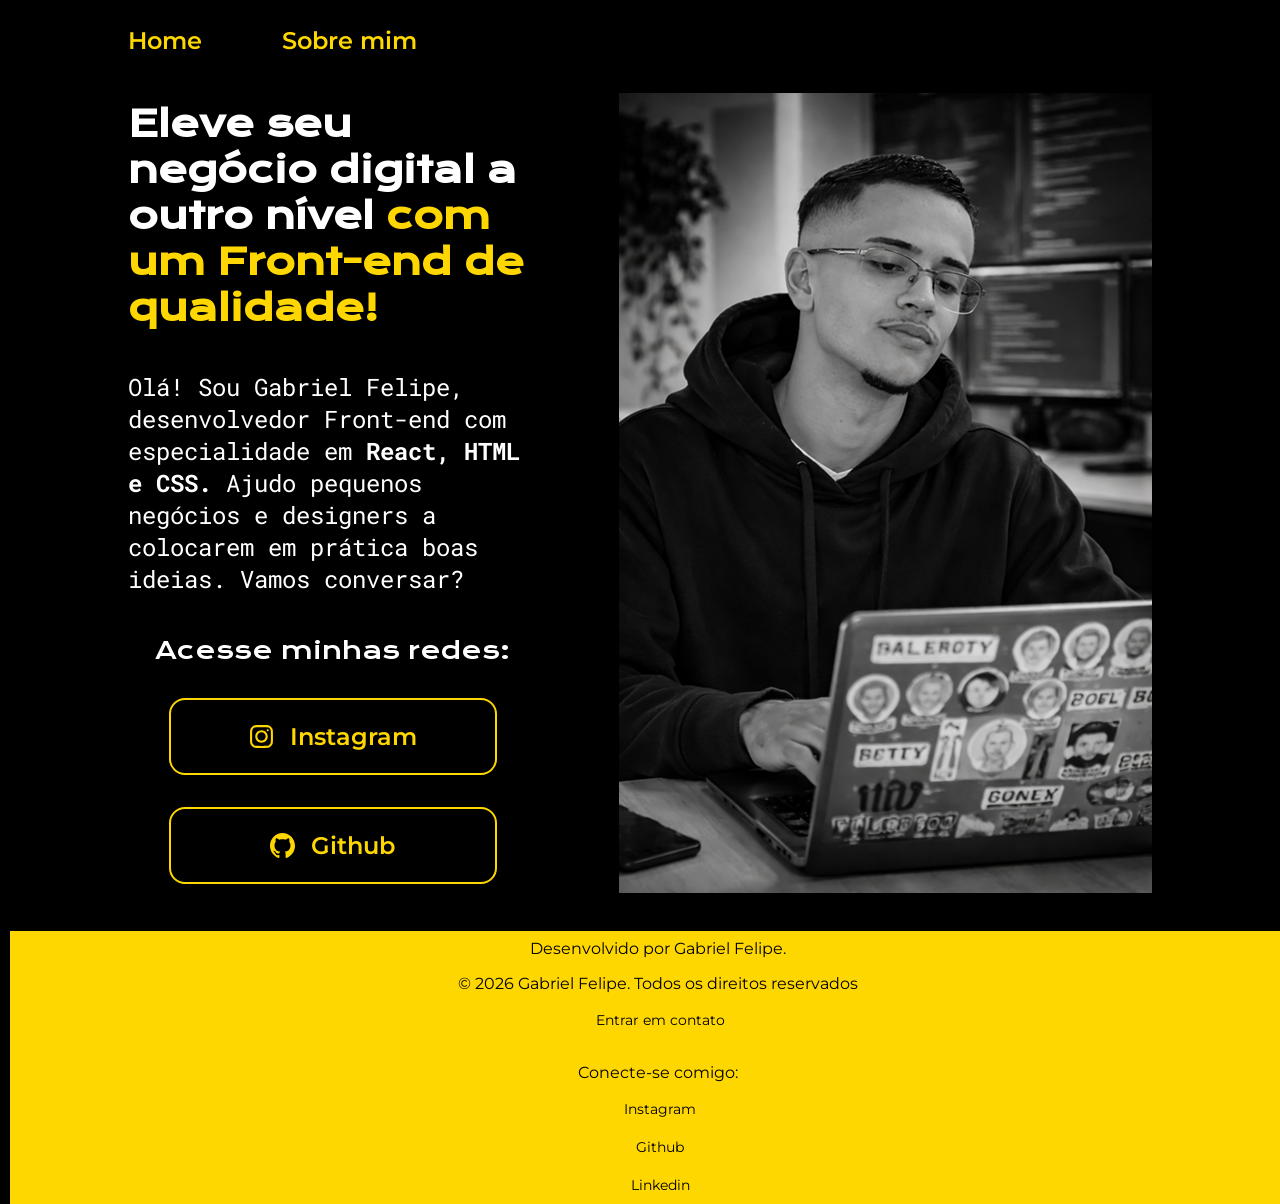
<file: index.html>
<!DOCTYPE html>
<html lang="pt-br">
<head>
    <meta charset="UTF-8">
    <meta name="viewport" content="width=device-width, initial-scale=1.0">
    <meta http-equiv="X-UA-Compatible" content="IE=edge">
    <title>Portfolio de Gabriel Felipe</title>
    <link rel="stylesheet" href="/styles/style.css">
</head>
<body>
    <header class="cabecalho">
        <nav class="cabecalho__menu">
            <a class="cabecalho__menu__link" href="index.html">Home</a>
            <a class="cabecalho__menu__link" href="about.html">Sobre mim</a>
        </nav>
    </header>
    <main class="apresentacao">
        <section class="apresentacao__conteudo">
            <h1 class="apresentacao__conteudo__titulo"> Eleve seu negócio digital a outro nível <strong class="titulo-destaque">com um Front-end de qualidade!</strong></h1>
            <p class="apresentacao__conteudo__texto">Olá! Sou Gabriel Felipe, desenvolvedor Front-end com especialidade em <strong> React, HTML e CSS.</strong> Ajudo pequenos negócios e designers a colocarem em prática boas ideias. Vamos conversar?</p>
            <div class="apresentacao__links">
                <h2 class="apresentacao__links__subtitulo">Acesse minhas redes:</h2>
                <a class="apresentacao__links__link" href="https://instagram.com/gf_2k26">
                    <img src="assets/instagram-svgrepo-com.svg" alt="icone instagram" class="icon"> 
                    Instagram
                </a>
                <a class="apresentacao__links__link" href="https://github.com/gf2k" target="_blank">
                    <img src="assets/github-142-svgrepo-com (2).svg" alt="icone github" class="icon">    
                    Github
                </a>
            </div>
        </section>
        <img src="assets/ChatGPT Image 1 de abr. de 2026, 11_09_50.png" alt="generate imagem chat gpt programador" class="img_home">
</main>
    <footer class="rodape">
        <p>Desenvolvido por Gabriel Felipe.</p>
        <p>&copy; 2026 Gabriel Felipe. Todos os direitos reservados</p>
        <!-- <p>Contato -->
            <a href="joventimgabriel@gmail.com">Entrar em contato</a>
        </p> 
        <p>Conecte-se comigo:</p>
            <a href="https://instagram.com/gf_2k26">Instagram</a>
            <a href="https://github.com/gf2k" target="_blank">Github</a>
            <a href="https://linkedin.com/in/gabriel-joventin-48b8763ba/" target="_blank">Linkedin</a>
    </footer>
</body>
</html>
</file>
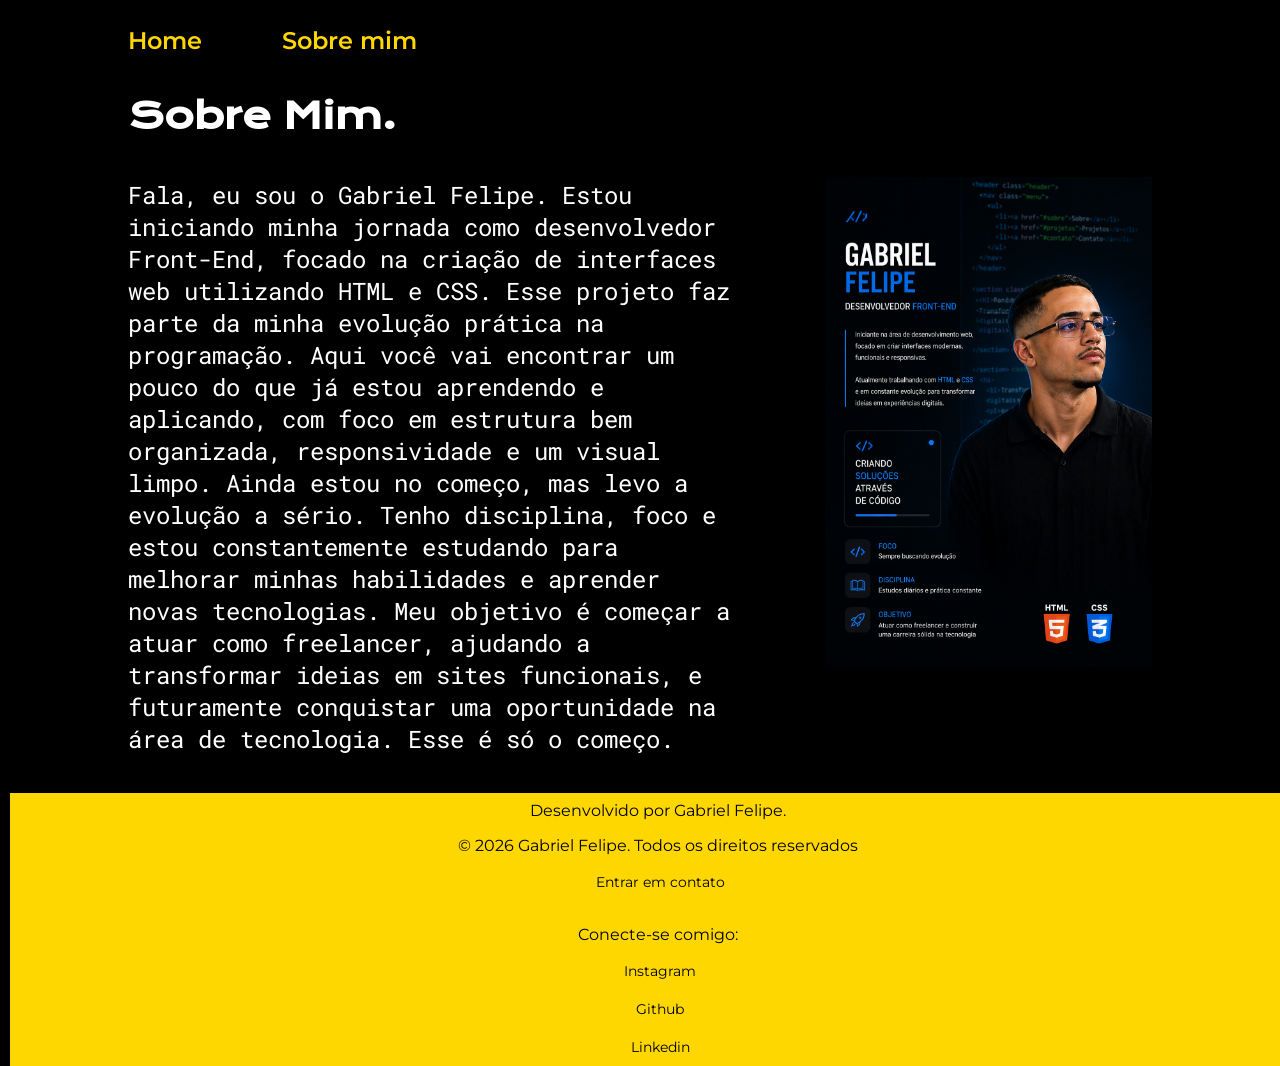
<file: about.html>
<!DOCTYPE html>
<html lang="pt-br">
<head>
    <meta charset="UTF-8">
    <meta http-equiv= "X-UA-Compatible" content= "IE=edge">
    <meta name="viewport" content="width=device-width, initial-scale=1.0">
    <title>Sobre mim</title>
    <link rel="stylesheet" href="/styles/style.css">
</head>
<body class="pagina__sobre">
    <header class="cabecalho">
        <nav class="cabecalho__menu">
            <a class="cabecalho__menu__link" href="index.html">Home</a>
            <a class="cabecalho__menu__link" href="about.html">Sobre mim</a>
        </nav>
    </header>
    <main class="apresentacao">
        <section class="teste">
        <section class="apresentacao__conteudo">
            <h1 class="apresentacao__conteudo__titulo">Sobre Mim.</h1>
            <p class="apresentacao__conteudo__texto">Fala, eu sou o Gabriel Felipe.
               Estou iniciando minha jornada como desenvolvedor Front-End, focado na criação de interfaces web utilizando HTML e CSS.
               Esse projeto faz parte da minha evolução prática na programação. Aqui você vai encontrar um pouco do que já estou aprendendo e aplicando, com foco em estrutura bem organizada, responsividade e um visual limpo.
               Ainda estou no começo, mas levo a evolução a sério. Tenho disciplina, foco e estou constantemente estudando para melhorar minhas habilidades e aprender novas tecnologias.
               Meu objetivo é começar a atuar como freelancer, ajudando a transformar ideias em sites funcionais, e futuramente conquistar uma oportunidade na área de tecnologia.
               Esse é só o começo.</p>
               </section>
        </section>
        <div class="img">
                <img src="/assets/ChatGPT GF.png" alt="chatgpt generate imagem de Gabriel">
               </div>
    </main>
    <footer class="rodape">
        <p>Desenvolvido por Gabriel Felipe.</p>
        <p>&copy; 2026 Gabriel Felipe. Todos os direitos reservados</p>
        <!-- <p>Contato -->
            <a href="joventimgabriel@gmail.com">Entrar em contato</a>
        </p> 
        <p>Conecte-se comigo:</p>
            <a href="https://instagram.com/gf_2k26">Instagram</a>
            <a href="https://github.com/gf2k" target="_blank">Github</a>
            <a href="https://linkedin.com/in/gabriel-joventin-48b8763ba/" target="_blank">Linkedin</a>
    </footer>
</body>
</html>
</file>
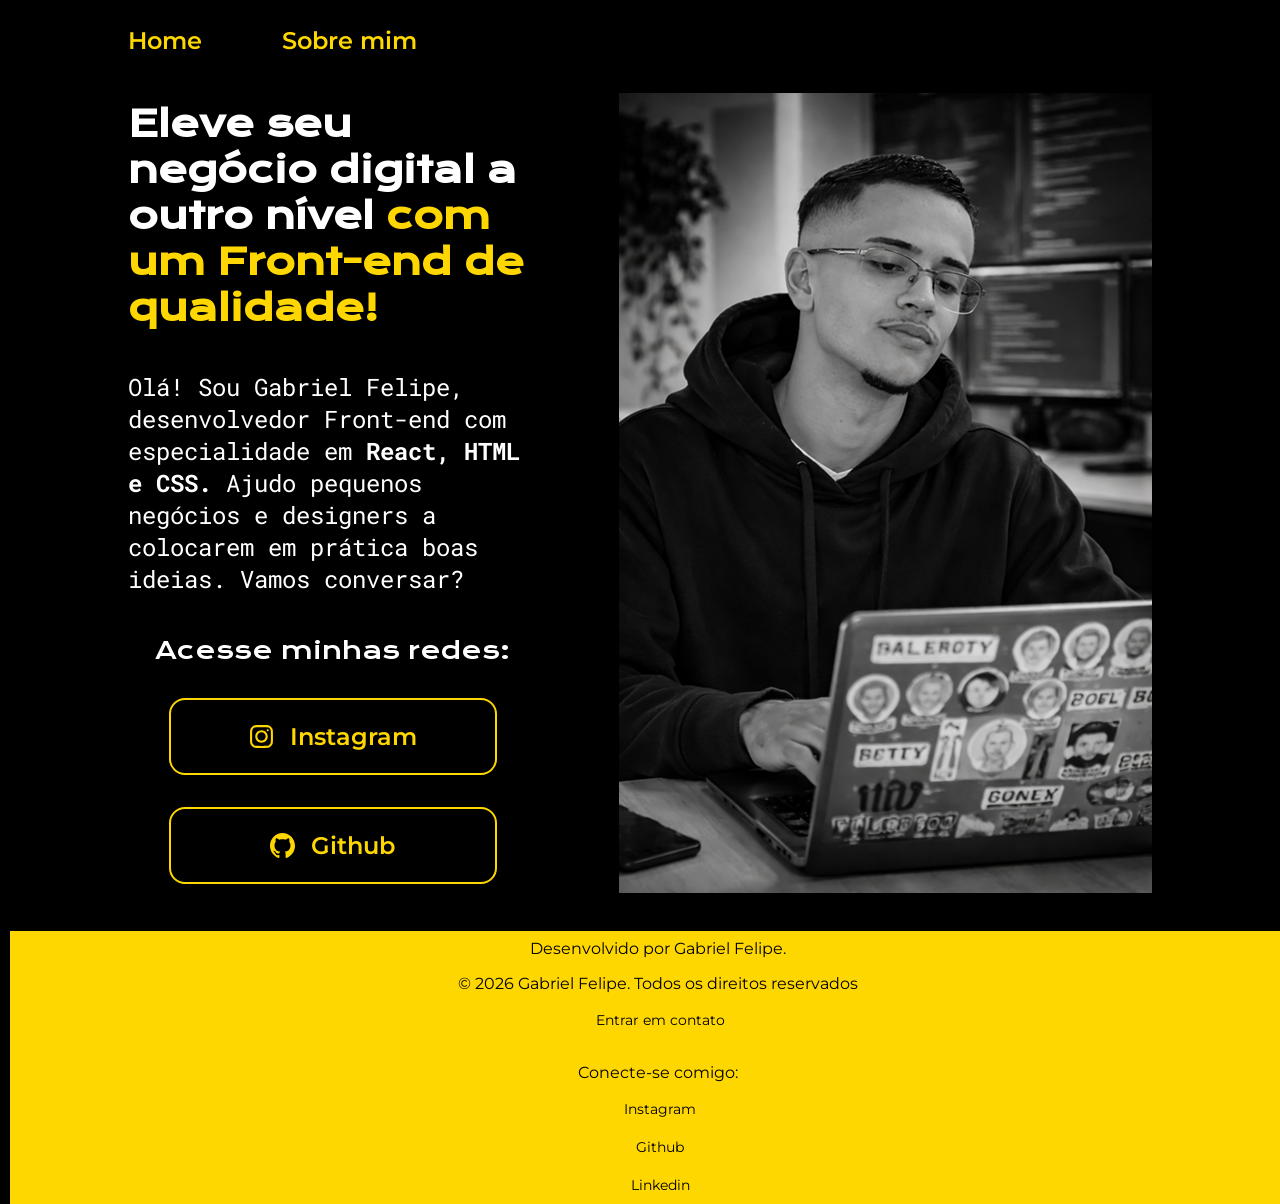
<file: indesx.html>
<!DOCTYPE html>
<html lang="pt-br">
<head>
    <meta charset="UTF-8">
    <meta name="viewport" content="width=device-width, initial-scale=1.0">
    <meta http-equiv="X-UA-Compatible" content="IE=edge">
    <title>Portfolio de Gabriel Felipe</title>
    <link rel="stylesheet" href="/styles/style.css">
</head>
<body>
    <header class="cabecalho">
        <nav class="cabecalho__menu">
            <a class="cabecalho__menu__link" href="indesx.html">Home</a>
            <a class="cabecalho__menu__link" href="about.html">Sobre mim</a>
        </nav>
    </header>
    <main class="apresentacao">
        <section class="apresentacao__conteudo">
            <h1 class="apresentacao__conteudo__titulo"> Eleve seu negócio digital a outro nível <strong class="titulo-destaque">com um Front-end de qualidade!</strong></h1>
            <p class="apresentacao__conteudo__texto">Olá! Sou Gabriel Felipe, desenvolvedor Front-end com especialidade em <strong> React, HTML e CSS.</strong> Ajudo pequenos negócios e designers a colocarem em prática boas ideias. Vamos conversar?</p>
            <div class="apresentacao__links">
                <h2 class="apresentacao__links__subtitulo">Acesse minhas redes:</h2>
                <a class="apresentacao__links__link" href="https://instagram.com/gf_2k26">
                    <img src="assets/instagram-svgrepo-com.svg" alt="icone instagram" class="icon"> 
                    Instagram
                </a>
                <a class="apresentacao__links__link" href="https://github.com/gf2k" target="_blank">
                    <img src="assets/github-142-svgrepo-com (2).svg" alt="icone github" class="icon">    
                    Github
                </a>
            </div>
        </section>
        <img src="assets/ChatGPT Image 1 de abr. de 2026, 11_09_50.png" alt="generate imagem chat gpt programador">
</main>
    <footer class="rodape">
        <p>Desenvolvido por Gabriel Felipe.</p>
        <p>&copy; 2026 Gabriel Felipe. Todos os direitos reservados</p>
        <!-- <p>Contato -->
            <a href="joventimgabriel@gmail.com">Entrar em contato</a>
        </p> 
        <p>Conecte-se comigo:</p>
            <a href="https://instagram.com/gf_2k26">Instagram</a>
            <a href="https://github.com/gf2k" target="_blank">Github</a>
            <a href="https://linkedin.com/in/gabriel-joventin-48b8763ba/" target="_blank">Linkedin</a>
    </footer>
</body>
</html>
</file>
<file: styles/style.css>
@import url('https://fonts.googleapis.com/css2?family=Krona+One&family=Roboto+Mono:ital,wght@0,100..700;1,100..700&display=swap');
@import url('https://fonts.googleapis.com/css2?family=Krona+One&family=Montserrat:ital,wght@0,600;1,600&family=Roboto+Mono:ital,wght@0,100..700;1,100..700&display=swap');

:root {
    --cor-primaria: black;
    --cor-segundaria: white;
    --cor-terciaria: #FFD700;
    

    --fonte-primaria:'Montserrat', sans-serif;
    --fonte-segundaria:"Krona One", sans-serif;

}


* {
    margin: 0;
    padding: 0;
}

body {
    box-sizing: border-box ;
    background-color:var(--cor-primaria);
    color: var(--cor-segundaria);
    margin: 0;
    overflow-x: hidden;
}

.cabecalho {
    padding: 2% 0% 0% 10%;
}

.cabecalho__menu {
    display: flex;
    gap: 80px;
}

.cabecalho__menu__link {
    font-family: var(--fonte-primaria);
    font-size: 1.5rem;
    font-weight: 600;
    color: var(--cor-terciaria);
    text-decoration: none;
}

.titulo-destaque {
    color: var(--cor-terciaria)
}


.apresentacao{
    padding: 3% 10%;
    display: flex; 
    align-items: center;
    justify-content: space-between;
    gap: 82px;
}

.apresentacao__conteudo{
    width: 615px;
    display: flex;
    flex-direction: column;
    gap: 40px;
}

.apresentacao__conteudo__titulo{ 
    font-size: 2.25rem;
    font-family: var(--fonte-segundaria);
}


.apresentacao__conteudo__texto{
    font-size: 1.5rem;
    font-family: "Roboto Mono", monospace;
}

.apresentacao__links{
    display: flex;
    flex-direction: column;
    justify-content: space-between;
    align-items: center;
    gap: 32px;
}

.apresentacao__links__subtitulo{
    font-family: var(--fonte-segundaria);
    font-weight: 400;
    font-size: 1.5rem;
}

.apresentacao__links__link{
    background-color: var(--cor-primaria);
    width: 280px;
    text-align: center;
    border-radius: 16px;
    font-size: 1.5rem;
    font-weight: 600;
    padding: 22px;
    text-decoration: none;
    color: var(--cor-terciaria);
    font-family: var(--fonte-primaria);
    border: 2px solid var(--cor-terciaria);
    display:flex;
    justify-content: center;
    gap: 16px;
    border: 2px solid var(--cor-terciaria);
}

.icon{
    width: 25px;
}    

.img_home{
    max-width: 100%;
    height: auto;
}


.apresentacao__links__link:hover{
    background-color: #272727;


}

.rodape {
    color: var(--cor-terciaria);
    font-family: var(--fonte-primaria);
    text-align: center;
    max-width: none;
    width: 100%;
    padding: 0 10px;
}

.rodape p {
    background-color: var(--cor-terciaria);
    color: var(--cor-primaria);
    width: 100%;
    padding: 8px;
    margin: 0;
    width: 100%;
    max-width: 100%;
    overflow: hidden;
    display: block;
}

.rodape a{
    color: var(--cor-primaria);
    background-color: var(--cor-terciaria);
    display: flex;
    justify-content: center;
    padding: 10px;
    gap: 10px;
    text-decoration: none;
    position: relative;
    font-family: var(--fonte-primaria);
    font-size: 0.9rem;
    width: 100%;
    
    
}

.rodape a::after{
    position: absolute;
    width: 0;
    height: 2px;
    bottom: -2px;
    left: 0;
    background-color: var(--cor-terciaria);
    transition: 0.3s;

}

.rodape a:hover::after {
    width: 100%;

}

.img img {
    max-width: 100%;
    heigth: auto;
}

.teste {
    display: flex;
    align-items: center;
    justify-content: space-between;
    gap: 40px;
}

@media (max-width: 1200px) {

    .cabecalho {
        padding: 10%;
    }

    .cabecalho__menu {
        justify-content: center;
    }

    .apresentacao{
        flex-direction: column-reverse;
        padding: 5%;
    }

    .apresentacao__conteudo{
        width: auto;
    }
}
</file>
